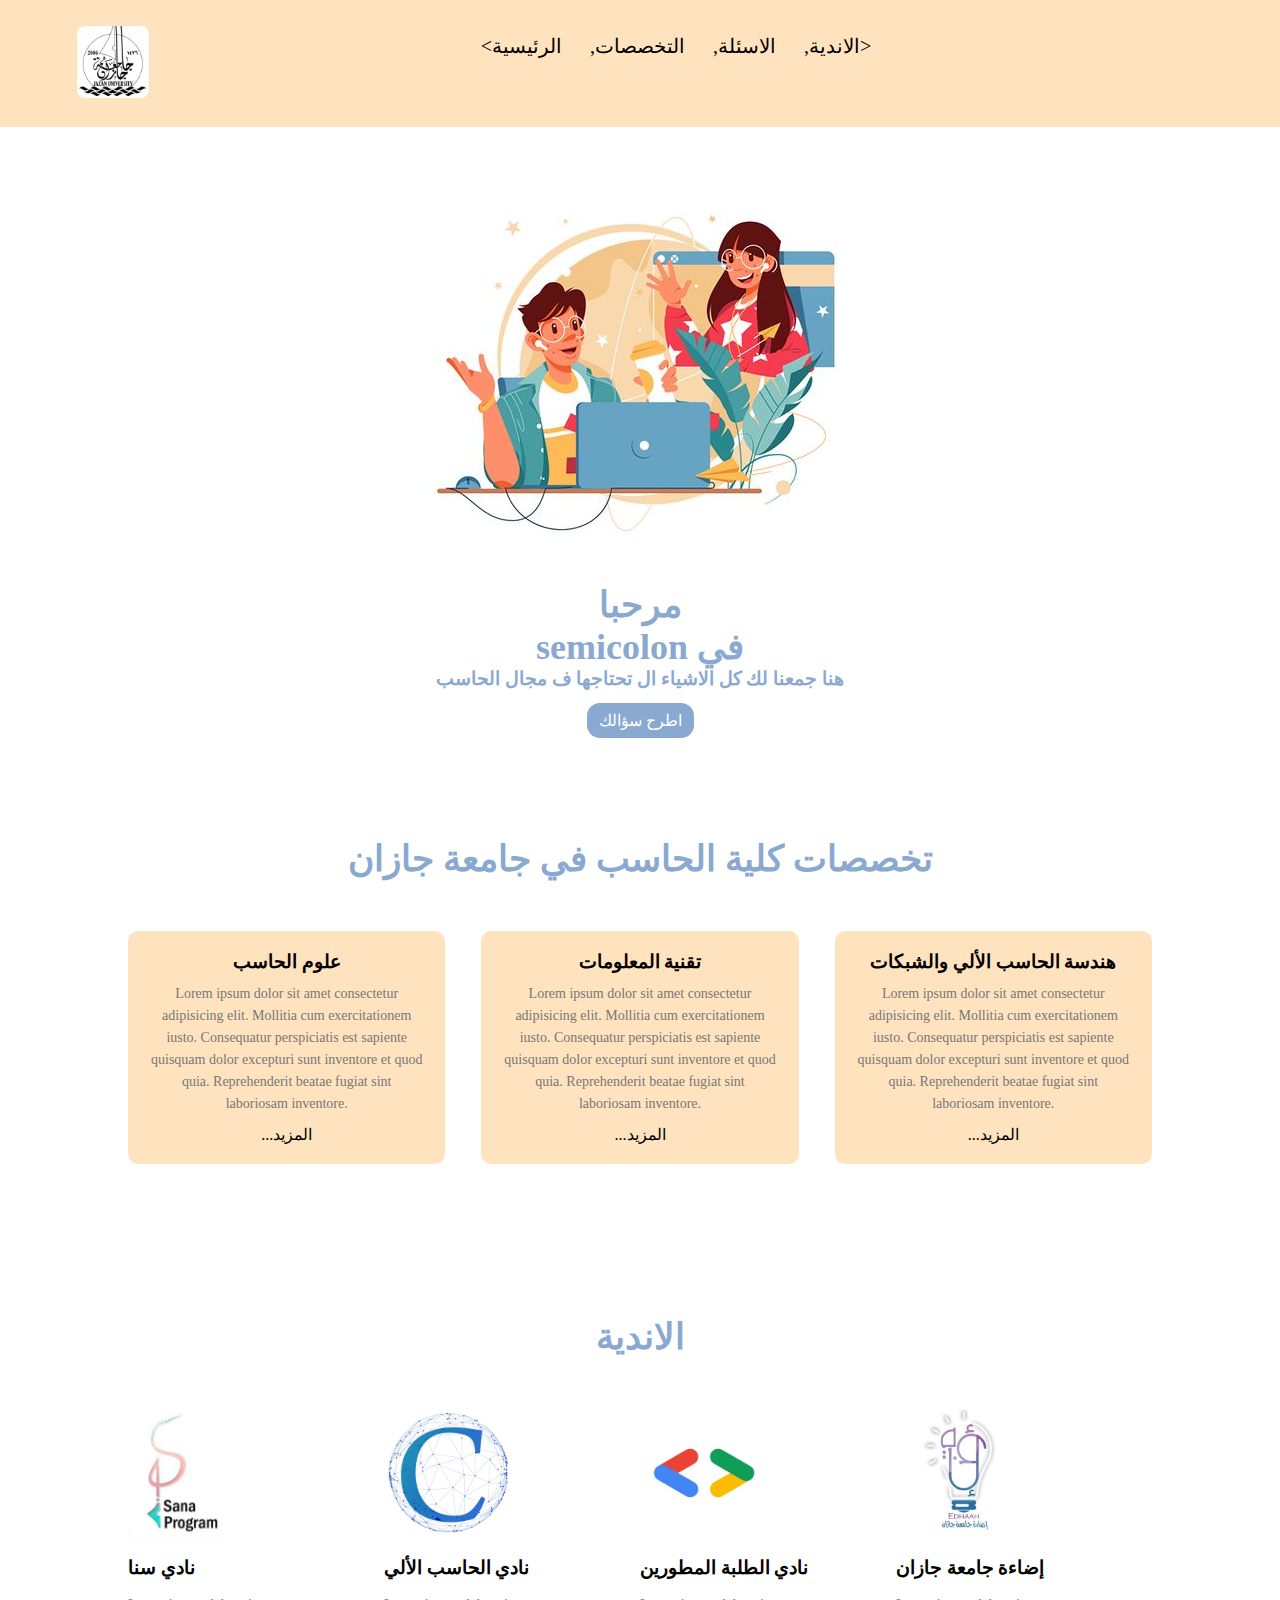
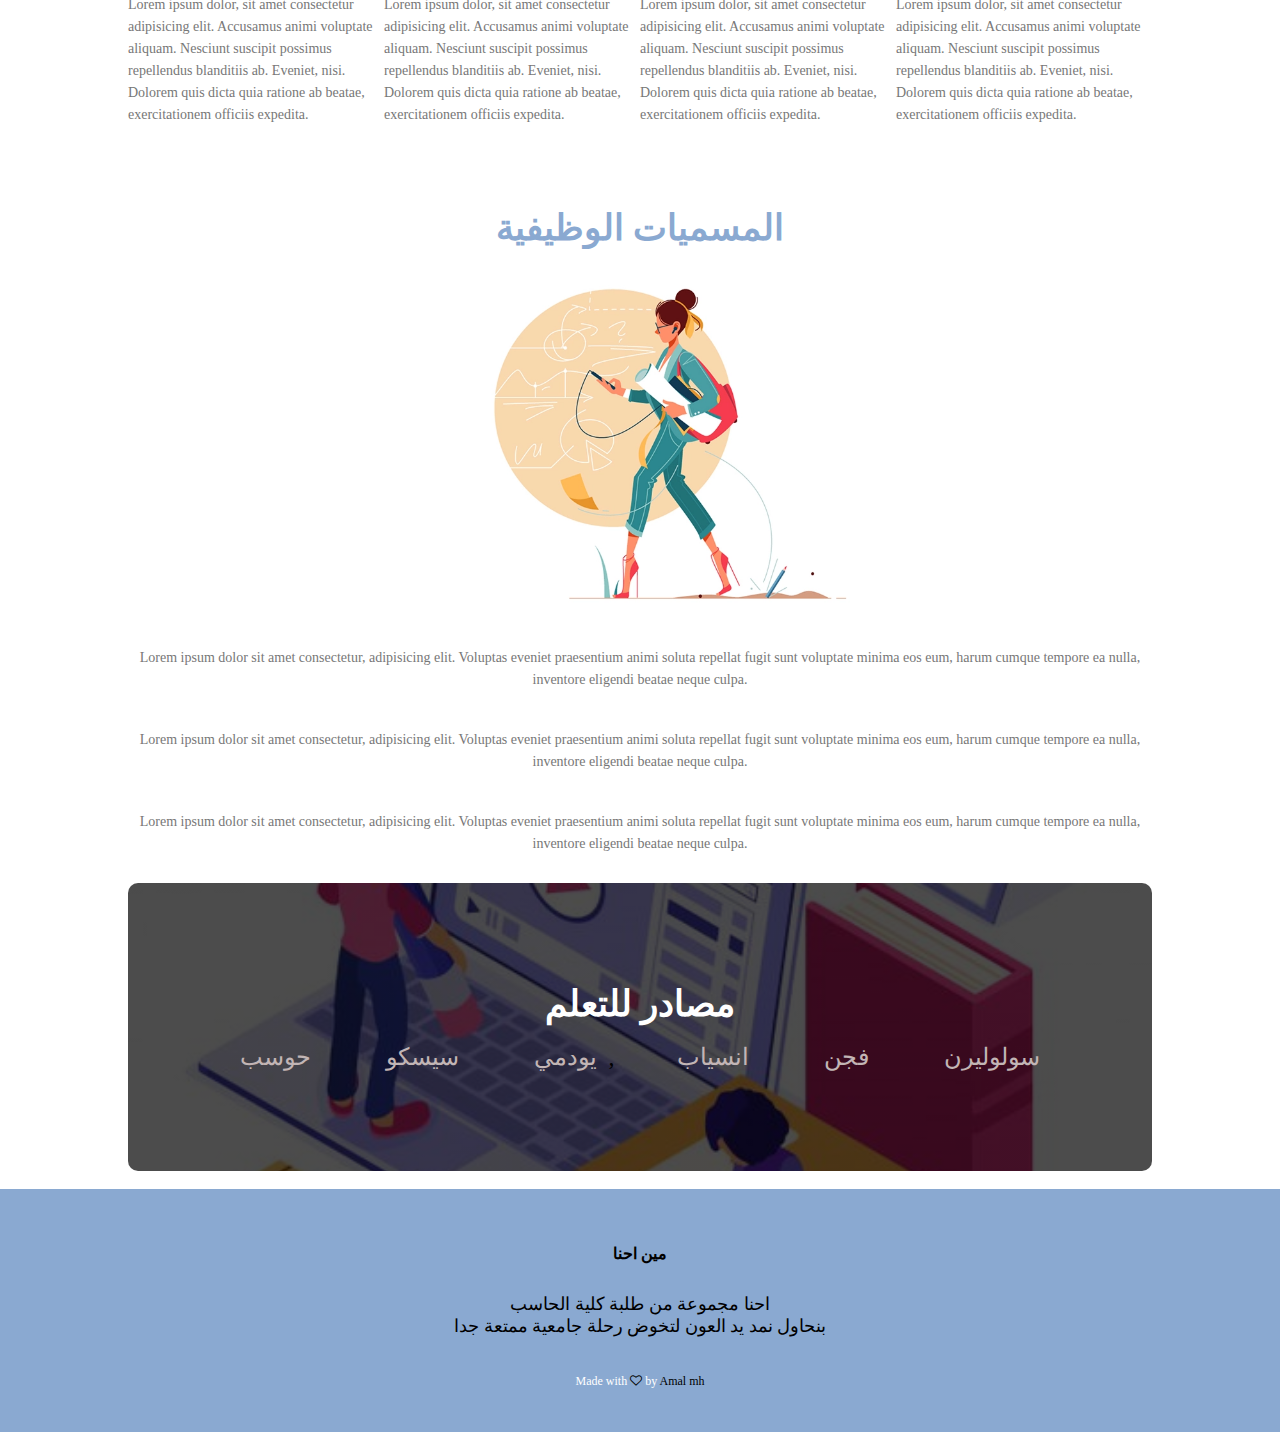
<file: index.html>
<!DOCTYPE html>
<html lang="en">
<head>
    <meta charset="UTF-8">
    <meta http-equiv="X-UA-Compatible" content="IE=edge">
    <meta name="viewport" content="width=device-width, initial-scale=1.0">
    <title>semicolon</title>
    <link rel="stylesheet" href="myStyle.css">
    <link rel="shortcut icon" href="img/logo.png" type="image/x-icon" sizes="300*300">
   <link rel="stylesheet" href="https://stackpath.bootstrapcdn.com/font-awesome/4.7.0/css/font-awesome.min.css">
</head>
<body>
    <!--main page-->
    <section class="header">
    
        <nav>
            <a title="النظام الاكاديمي" href="https://edugate.jazanu.edu.sa/jazan/init" class="logo" target="_blank"><img src="/img/jazan.jpg" alt=""></a>
            <div class="nav-links" id="navLinks">
                <i class="fa fa-times" onclick="hideMenu()"></i>
                <ul>
                    <li><a href="index.html"><الرئيسية</a></li>
                    <li><a href="megor.html"> ,التخصصات</a></li>
                    <li><a href="fqa.html">,الاسئلة</a></li>
                    <li><a href="club.html">,الاندية></a></li>
                </ul>
            </div>
            <i class="fa fa-bars" onclick="showMenu()"></i>
        </nav>
        <section class="main">

        <img class="m-photo" src="/img/mainfoto.jpg" alt="">
        <div class="box-text">
            <h1>مرحبا</h1>
            <h1>semicolon في</h1>
            <h3>
                هنا جمعنا لك كل الاشياء ال تحتاجها ف مجال الحاسب
            </h3>
        </div>
        <a href="https://twitter.com/edhaah_jazu" class="btn">اطرح سؤالك</a>
 
    </section>
    <section class="megor">

        <h1>تخصصات كلية الحاسب في جامعة جازان</h1>
        <div class="row">
            <div class="megor-col">
                <h3>علوم الحاسب</h3>
             
                <p>Lorem ipsum dolor sit amet consectetur adipisicing elit. Mollitia cum exercitationem iusto. Consequatur perspiciatis est sapiente quisquam dolor excepturi sunt inventore et quod quia. Reprehenderit beatae fugiat sint laboriosam inventore.</p>
                <a href="megor.html" class="more">...المزيد</a>   
            </div>
            <div class="megor-col">
                <h3>تقنية المعلومات</h3>
                <p>Lorem ipsum dolor sit amet consectetur adipisicing elit. Mollitia cum exercitationem iusto. Consequatur perspiciatis est sapiente quisquam dolor excepturi sunt inventore et quod quia. Reprehenderit beatae fugiat sint laboriosam inventore.</p>
                <a href="megor.html" class="more">...المزيد</a>          
             </div>
            <div class="megor-col">
                <h3>هندسة الحاسب الألي والشبكات  </h3>
                <p>Lorem ipsum dolor sit amet consectetur adipisicing elit. Mollitia cum exercitationem iusto. Consequatur perspiciatis est sapiente quisquam dolor excepturi sunt inventore et quod quia. Reprehenderit beatae fugiat sint laboriosam inventore.</p>
                <a href="megor.html" class="more">...المزيد</a>   
            </div>
        </div>
    </section>

    <section class="club">
        <h1>الاندية </h1>
        <div class="row">
            <div class="club-col">
                <img src="/img/photo_sana.jpg" alt="">
                <h3> نادي سنا </h3>
                <p>Lorem ipsum dolor, sit amet consectetur adipisicing elit. Accusamus animi voluptate aliquam. Nesciunt suscipit possimus repellendus blanditiis ab. Eveniet, nisi. Dolorem quis dicta quia ratione ab beatae, exercitationem officiis expedita.</p>
            </div>
            <div class="club-col">
                <img src="/img/photo_cs.jpg" alt="">

                <h3> نادي الحاسب الألي   </h3>
                <p>Lorem ipsum dolor, sit amet consectetur adipisicing elit. Accusamus animi voluptate aliquam. Nesciunt suscipit possimus repellendus blanditiis ab. Eveniet, nisi. Dolorem quis dicta quia ratione ab beatae, exercitationem officiis expedita.</p>
            </div>
            <div class="club-col">
                <img src="/img/photo_dsc.jpg" alt="">
                <h3>  نادي الطلبة المطورين </h3>
                <p>Lorem ipsum dolor, sit amet consectetur adipisicing elit. Accusamus animi voluptate aliquam. Nesciunt suscipit possimus repellendus blanditiis ab. Eveniet, nisi. Dolorem quis dicta quia ratione ab beatae, exercitationem officiis expedita.</p>
            </div>
            <div class="club-col">
                <img src="/img/edah.jpg" alt="">
                <h3>    إضاءة جامعة جازان </h3>
                <p>Lorem ipsum dolor, sit amet consectetur adipisicing elit. Accusamus animi voluptate aliquam. Nesciunt suscipit possimus repellendus blanditiis ab. Eveniet, nisi. Dolorem quis dicta quia ratione ab beatae, exercitationem officiis expedita.</p>
            </div>
        </div>

    </section>
    <section class="sub-main">
        <h1>المسميات الوظيفية</h1>
        <img class="n-photo" src="/img/mes.webp" alt="">
       <br>
       <div class="sub-text-box">
           <p>Lorem ipsum dolor sit amet consectetur, adipisicing elit. Voluptas eveniet praesentium animi soluta repellat fugit sunt voluptate minima eos eum, harum cumque tempore ea nulla, inventore eligendi beatae neque culpa.</p>
             <br>
              <p>Lorem ipsum dolor sit amet consectetur, adipisicing elit. Voluptas eveniet praesentium animi soluta repellat fugit sunt voluptate minima eos eum, harum cumque tempore ea nulla, inventore eligendi beatae neque culpa.</p>
           <br>
            <p>Lorem ipsum dolor sit amet consectetur, adipisicing elit. Voluptas eveniet praesentium animi soluta repellat fugit sunt voluptate minima eos eum, harum cumque tempore ea nulla, inventore eligendi beatae neque culpa.</p>

            <br>
           </div></section>
    <section class="learn">
        <h1>مصادر للتعلم</h1>
        <br>
        <ul class="learn-link">
            <li><a href="#">حوسب</a></li>
            <li><a href=""> سيسكو</a></li>
            <li><a href="">يودمي</a>,</a></li>
            <li><a href=""> انسياب</a></li>
            <li><a href="">فجن</a></li>
            <li><a href="">سولوليرن </a></li>
        </ul>
    </section>


<br>
<section class="footer">

    <h4>مين احنا</h4>
    <p>احنا مجموعة من طلبة كلية الحاسب <br>
         بنحاول نمد يد العون لتخوض رحلة جامعية ممتعة جدا
        </p>

      <p class="me">Made with <i class="fa fa-heart-o"></i>
         by <a href="cont.html" title="تواصل معي">Amal mh</a></p>




</section>

 <!--javasc for the menu in small dev-->
    <script src="java.js">

    </script>
</body>
</html>
</file>
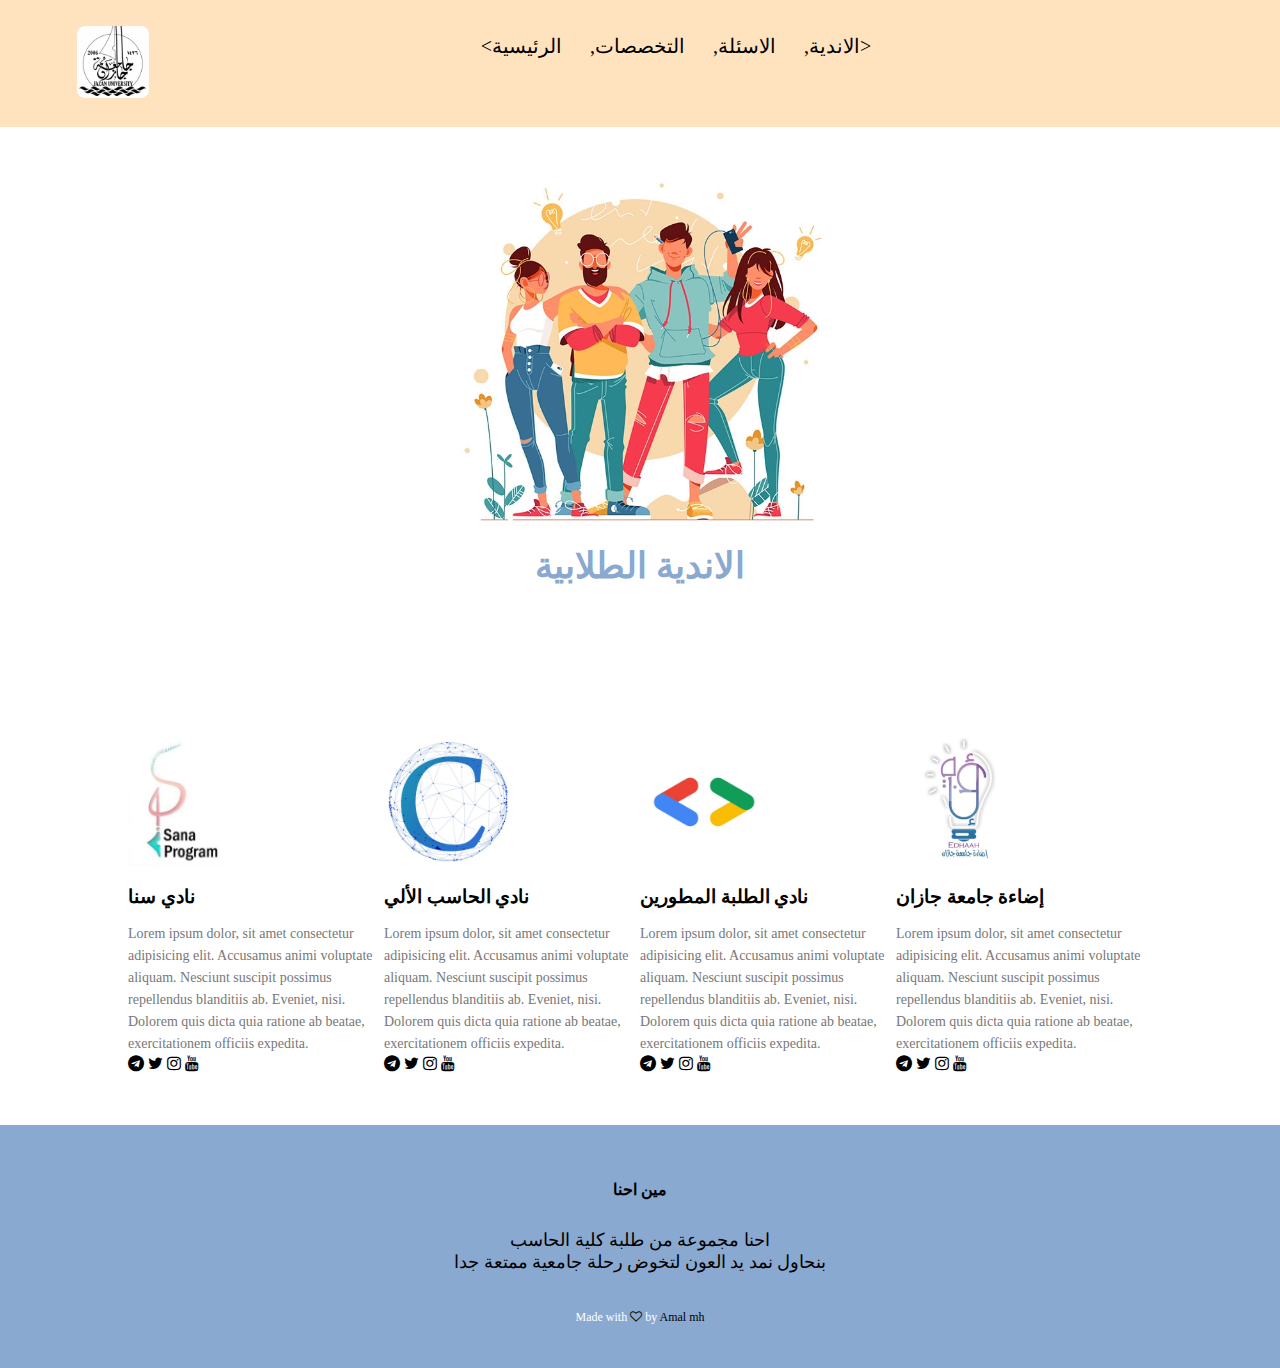
<file: club.html>
<!DOCTYPE html>
<html lang="en">
<head>
    <meta charset="UTF-8">
    <meta http-equiv="X-UA-Compatible" content="IE=edge">
    <meta name="viewport" content="width=device-width, initial-scale=1.0">
    <title>semicolon</title>
    <link rel="stylesheet" href="myStyle.css">
    <link rel="shortcut icon" href="img/logo.png" type="image/x-icon" sizes="300*300">
   <link rel="stylesheet" href="https://stackpath.bootstrapcdn.com/font-awesome/4.7.0/css/font-awesome.min.css">
</head>
<body>
    <!--main page-->
    <section class="header">
    
        <nav>
            <a title="النظام الاكاديمي" href="https://edugate.jazanu.edu.sa/jazan/init"
             class="logo" target="_blank"><img src="/img/jazan.jpg" alt=""></a>
            <div class="nav-links" id="navLinks">
                <i class="fa fa-times" onclick="hideMenu()"></i>
                <ul>
                    <li><a href="index.html"><الرئيسية</a></li>
                    <li><a href="megor.html"> ,التخصصات</a></li>
                    <li><a href="fqa.html">,الاسئلة</a></li>
                    <li><a href="club.html">,الاندية></a></li>
                </ul>
            </div>
            <i class="fa fa-bars" onclick="showMenu()"></i>
        </nav>
        <section class="main">

        <img class="n-photo" src="/img/club.webp" alt="">
        <div class="box-text">
            <h1>الاندية الطلابية</h1>
      
    </section>

    <section class="club">

        <div class="row">
            <div class="club-col">
                <img src="/img/photo_sana.jpg" alt="">
                <h3> نادي سنا </h3>
                <p>Lorem ipsum dolor, sit amet consectetur adipisicing elit. Accusamus animi voluptate aliquam. Nesciunt suscipit possimus repellendus blanditiis ab. Eveniet, nisi. Dolorem quis dicta quia ratione ab beatae, exercitationem officiis expedita.</p>
           
                <div class="icons">
                    <i class="fa fa-telegram"><a href=""></a></i>
                    <i class="fa fa-twitter"><a href=""></a></i>
                    <i class="fa fa-instagram"><a href=""></a></i>
                    <i class="fa fa-youtube"><a href=""></a></i>
                 </div>
           
            </div>
            <div class="club-col">
                <img src="/img/photo_cs.jpg" alt="">

                <h3> نادي الحاسب الألي   </h3>
                <p>Lorem ipsum dolor, sit amet consectetur adipisicing elit. Accusamus animi voluptate aliquam. Nesciunt suscipit possimus repellendus blanditiis ab. Eveniet, nisi. Dolorem quis dicta quia ratione ab beatae, exercitationem officiis expedita.</p>
                <div class="icons">
                    <i class="fa fa-telegram"><a href=""></a></i>
                    <i class="fa fa-twitter"><a href=""></a></i>
                    <i class="fa fa-instagram"><a href=""></a></i>
                    <i class="fa fa-youtube"><a href=""></a></i>
                 </div>
           
            </div>
            <div class="club-col">
                <img src="/img/photo_dsc.jpg" alt="">
                <h3>  نادي الطلبة المطورين </h3>
                <p>Lorem ipsum dolor, sit amet consectetur adipisicing elit. Accusamus animi voluptate aliquam. Nesciunt suscipit possimus repellendus blanditiis ab. Eveniet, nisi. Dolorem quis dicta quia ratione ab beatae, exercitationem officiis expedita.</p>
                <div class="icons">
                    <i class="fa fa-telegram"><a href=""></a></i>
                    <i class="fa fa-twitter"><a href=""></a></i>
                    <i class="fa fa-instagram"><a href=""></a></i>
                    <i class="fa fa-youtube"><a href=""></a></i>
                 </div>
           
            </div>
            <div class="club-col">
                <img src="/img/edah.jpg" alt="">
                <h3>    إضاءة جامعة جازان </h3>
                <p>Lorem ipsum dolor, sit amet consectetur adipisicing elit. Accusamus animi voluptate aliquam. Nesciunt suscipit possimus repellendus blanditiis ab. Eveniet, nisi. Dolorem quis dicta quia ratione ab beatae, exercitationem officiis expedita.</p>
                <div class="icons">
                    <i class="fa fa-telegram"><a href=""></a></i>
                    <i class="fa fa-twitter"><a href=""></a></i>
                    <i class="fa fa-instagram"><a href=""></a></i>
                    <i class="fa fa-youtube"><a href=""></a></i>
                 </div>
           
            </div>
        </div>

    </section>

<section class="footer">


    <h4>مين احنا</h4>
    <p>احنا مجموعة من طلبة كلية الحاسب <br>
         بنحاول نمد يد العون لتخوض رحلة جامعية ممتعة جدا
        </p>
      <p class="me">Made with <i class="fa fa-heart-o"></i>
         by <a href="cont.html" title="تواصل معي">Amal mh</a></p>




</section>

 <!--javasc for the menu in small dev-->
    <script src="java.js">

    </script>
</body>
</html>
</file>
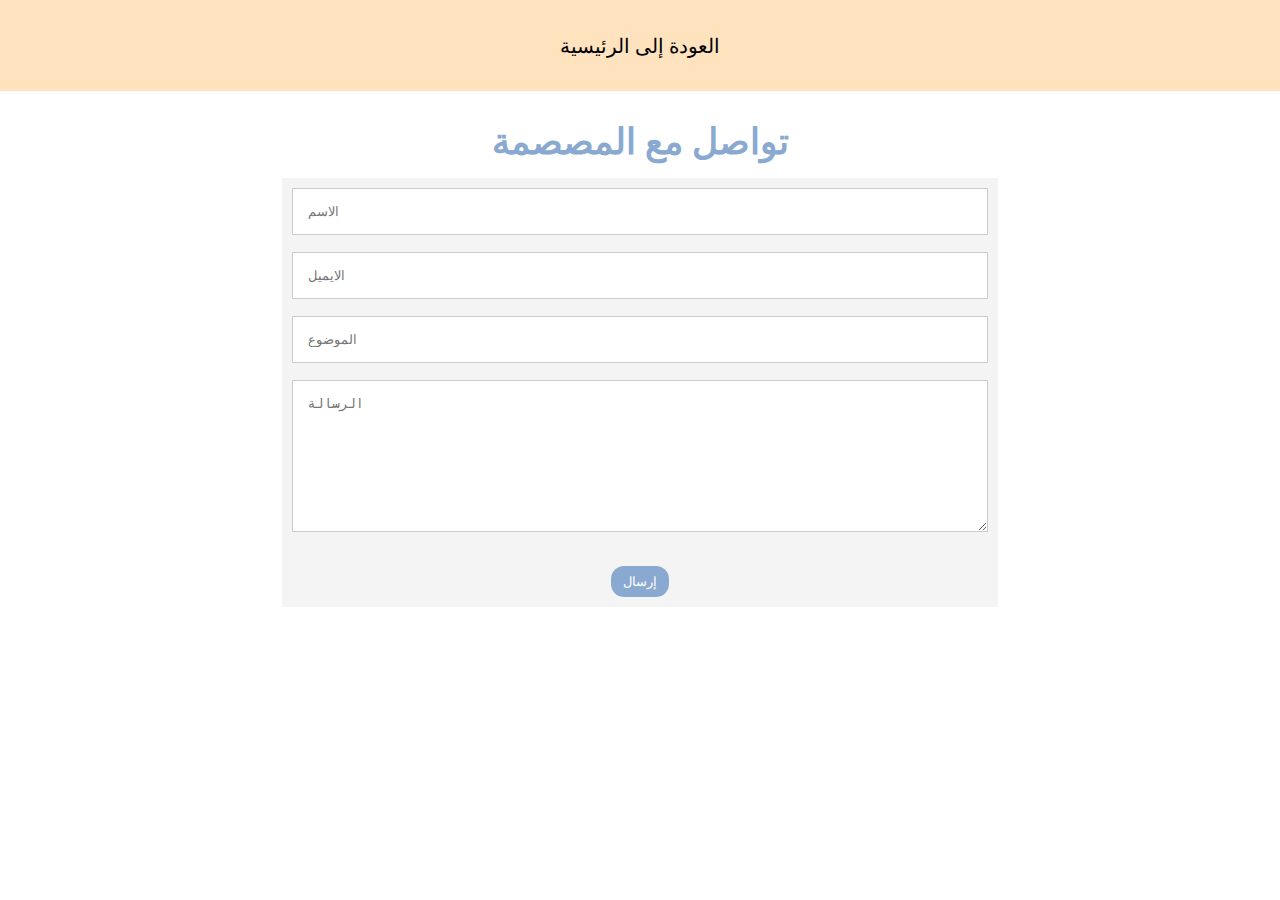
<file: cont.html>
<!DOCTYPE html>
<html lang="en">
<head>
    <meta charset="UTF-8">
    <meta http-equiv="X-UA-Compatible" content="IE=edge">
    <meta name="viewport" content="width=device-width, initial-scale=1.0">
    <title>semicolon</title>
    <link rel="stylesheet" href="myStyle.css">
    <link rel="shortcut icon" href="img/logo.png" type="image/x-icon" sizes="300*300">
   <link rel="stylesheet" href="https://stackpath.bootstrapcdn.com/font-awesome/4.7.0/css/font-awesome.min.css">
</head>
<body>
    <!--main page-->
    <section class="header">
    
        <nav>
            <div class="cont-links" >
                <ul>
                    <li><a href="index.html">العودة إلى الرئيسية</a></li>
                </ul>
            </div>
            </nav>
            <section class="main">
                <h1>تواصل مع المصصمة</h1>
                <div class="contact-col">
                    <form action="form.php" method="post">
                        <input type="text" name="name" placeholder="الاسم" required>
                        <input type="email" name="email" placeholder="الايميل" required>
                        <input type="text" name="subject" placeholder="الموضوع" required>
                        <textarea rows="8" name="message" placeholder="الرسالة"></textarea>
                        <button class="btn"> إرسال</button>
                    </form>
                 </div>
            
            </section>
            
</section>



</body>
</html>
</file>
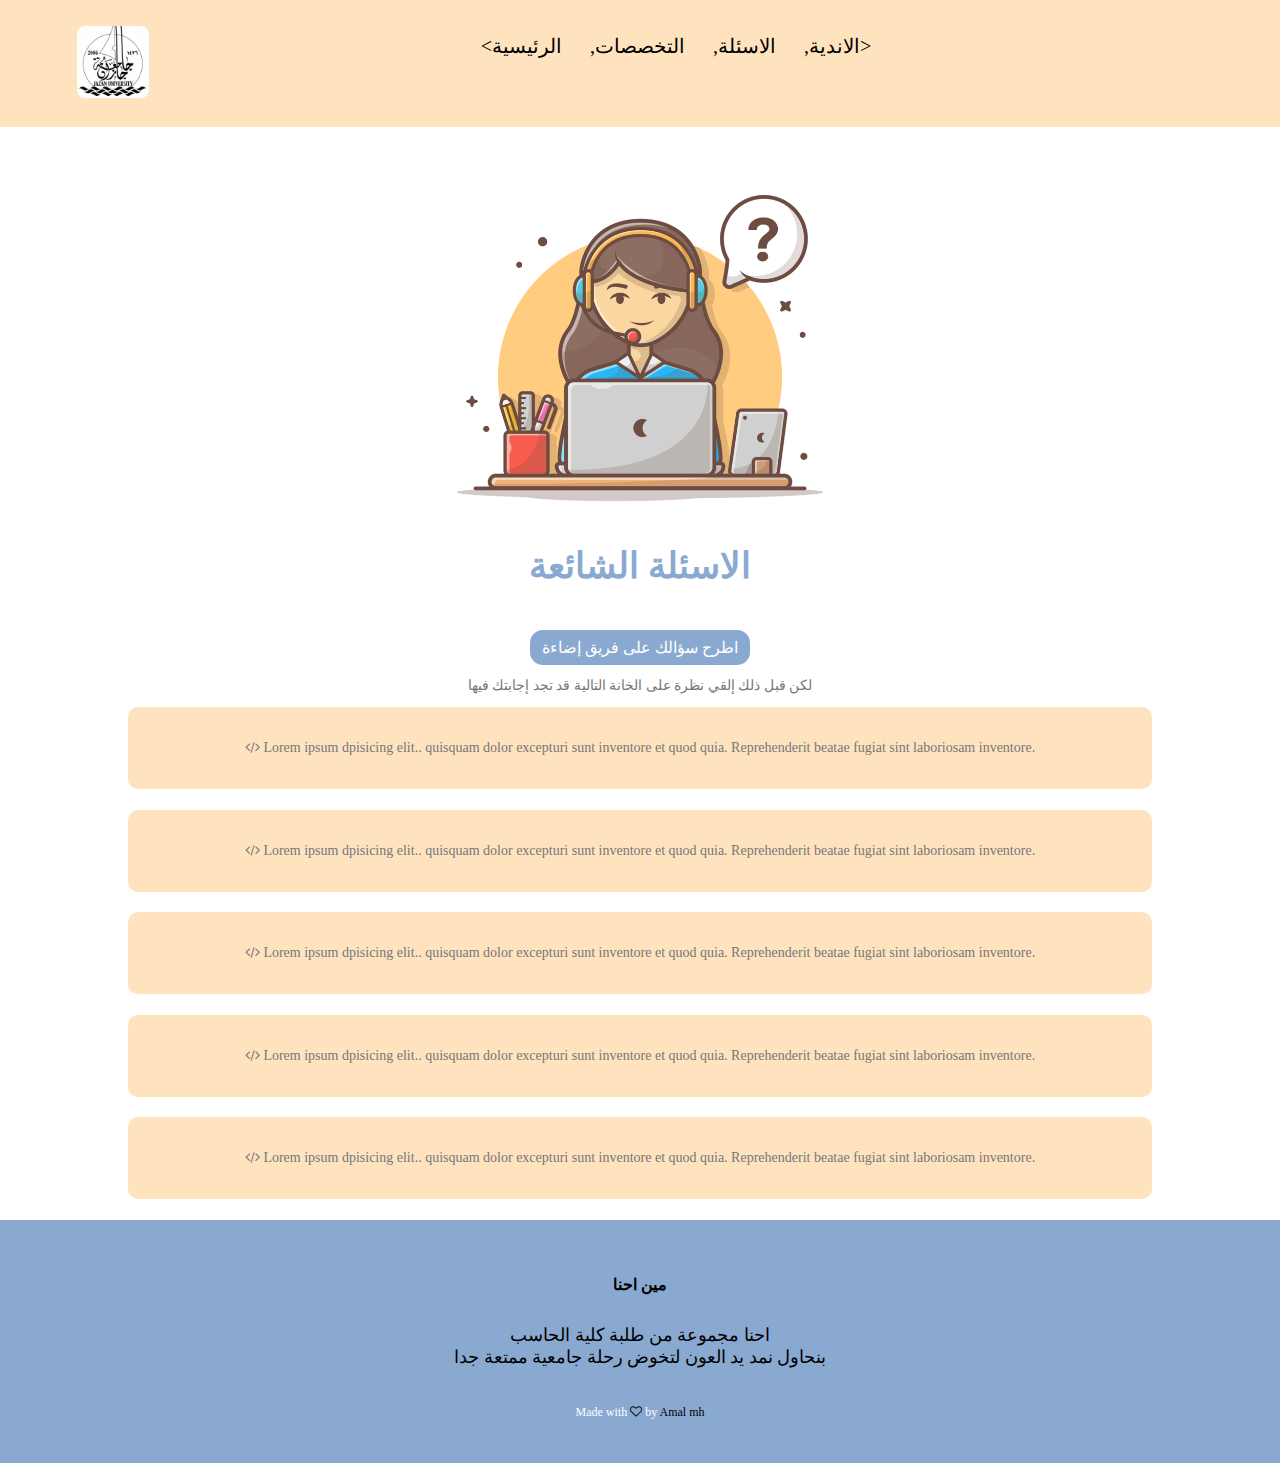
<file: fqa.html>
<!DOCTYPE html>
<html lang="en">
<head>
    <meta charset="UTF-8">
    <meta http-equiv="X-UA-Compatible" content="IE=edge">
    <meta name="viewport" content="width=device-width, initial-scale=1.0">
    <title>semicolon</title>
    <link rel="stylesheet" href="myStyle.css">
    <link rel="shortcut icon" href="img/logo.png" type="image/x-icon" sizes="300*300">
   <link rel="stylesheet" href="https://stackpath.bootstrapcdn.com/font-awesome/4.7.0/css/font-awesome.min.css">
</head>
<body>
    <!--main page-->
    <section class="header">
    
        <nav>
            <a title="النظام الاكاديمي" href="https://edugate.jazanu.edu.sa/jazan/init" 
            class="logo" target="_blank"><img src="/img/jazan.jpg" alt=""></a>
            <div class="nav-links" id="navLinks">
                <i class="fa fa-times" onclick="hideMenu()"></i>
                <ul>
                    <li><a href="index.html"><الرئيسية</a></li>
                    <li><a href="megor.html"> ,التخصصات</a></li>
                    <li><a href="fqa.html">,الاسئلة</a></li>
                    <li><a href="club.html">,الاندية></a></li>
                </ul>
            </div>
            <i class="fa fa-bars" onclick="showMenu()"></i>
        </nav>
        <section class="main">

        <img class="n-photo" src="/img/q&a.png" alt="">
        <div class="box-text">
            <h1>الاسئلة الشائعة </h1>
      
    </section>

    <section class="main">
        <a href="https://twitter.com/edhaah_jazu" class="btn">  اطرح سؤالك على فريق إضاءة</a>
        <p>لكن قبل ذلك إلقي نظرة على الخانة التالية قد تجد إجابتك فيها</p>

        <div class="fq-col">
            <p><i class="fa fa-code"></i> Lorem ipsum dpisicing elit..  quisquam dolor excepturi sunt inventore et quod quia. Reprehenderit beatae fugiat sint laboriosam inventore.</p>
        </div>
        <div class="fq-col">
            <p><i class="fa fa-code"></i> Lorem ipsum dpisicing elit..  quisquam dolor excepturi sunt inventore et quod quia. Reprehenderit beatae fugiat sint laboriosam inventore.</p>
        </div>
        <div class="fq-col">
            <p><i class="fa fa-code"></i> Lorem ipsum dpisicing elit..  quisquam dolor excepturi sunt inventore et quod quia. Reprehenderit beatae fugiat sint laboriosam inventore.</p>
        </div>
        <div class="fq-col">
            <p><i class="fa fa-code"></i> Lorem ipsum dpisicing elit..  quisquam dolor excepturi sunt inventore et quod quia. Reprehenderit beatae fugiat sint laboriosam inventore.</p>
        </div>
        <div class="fq-col">
            <p><i class="fa fa-code"></i> Lorem ipsum dpisicing elit..  quisquam dolor excepturi sunt inventore et quod quia. Reprehenderit beatae fugiat sint laboriosam inventore.</p>
        </div>
 
    </section>

<section class="footer">

    <h4>مين احنا</h4>
    <p>احنا مجموعة من طلبة كلية الحاسب <br>
         بنحاول نمد يد العون لتخوض رحلة جامعية ممتعة جدا
        </p>
      <p class="me">Made with <i class="fa fa-heart-o"></i>
         by <a href="cont.html" title="تواصل معي">Amal mh</a></p>




</section>

 <!--javasc for the menu in small dev-->
    <script src="java.js">

    </script>
</body>
</html>
</file>
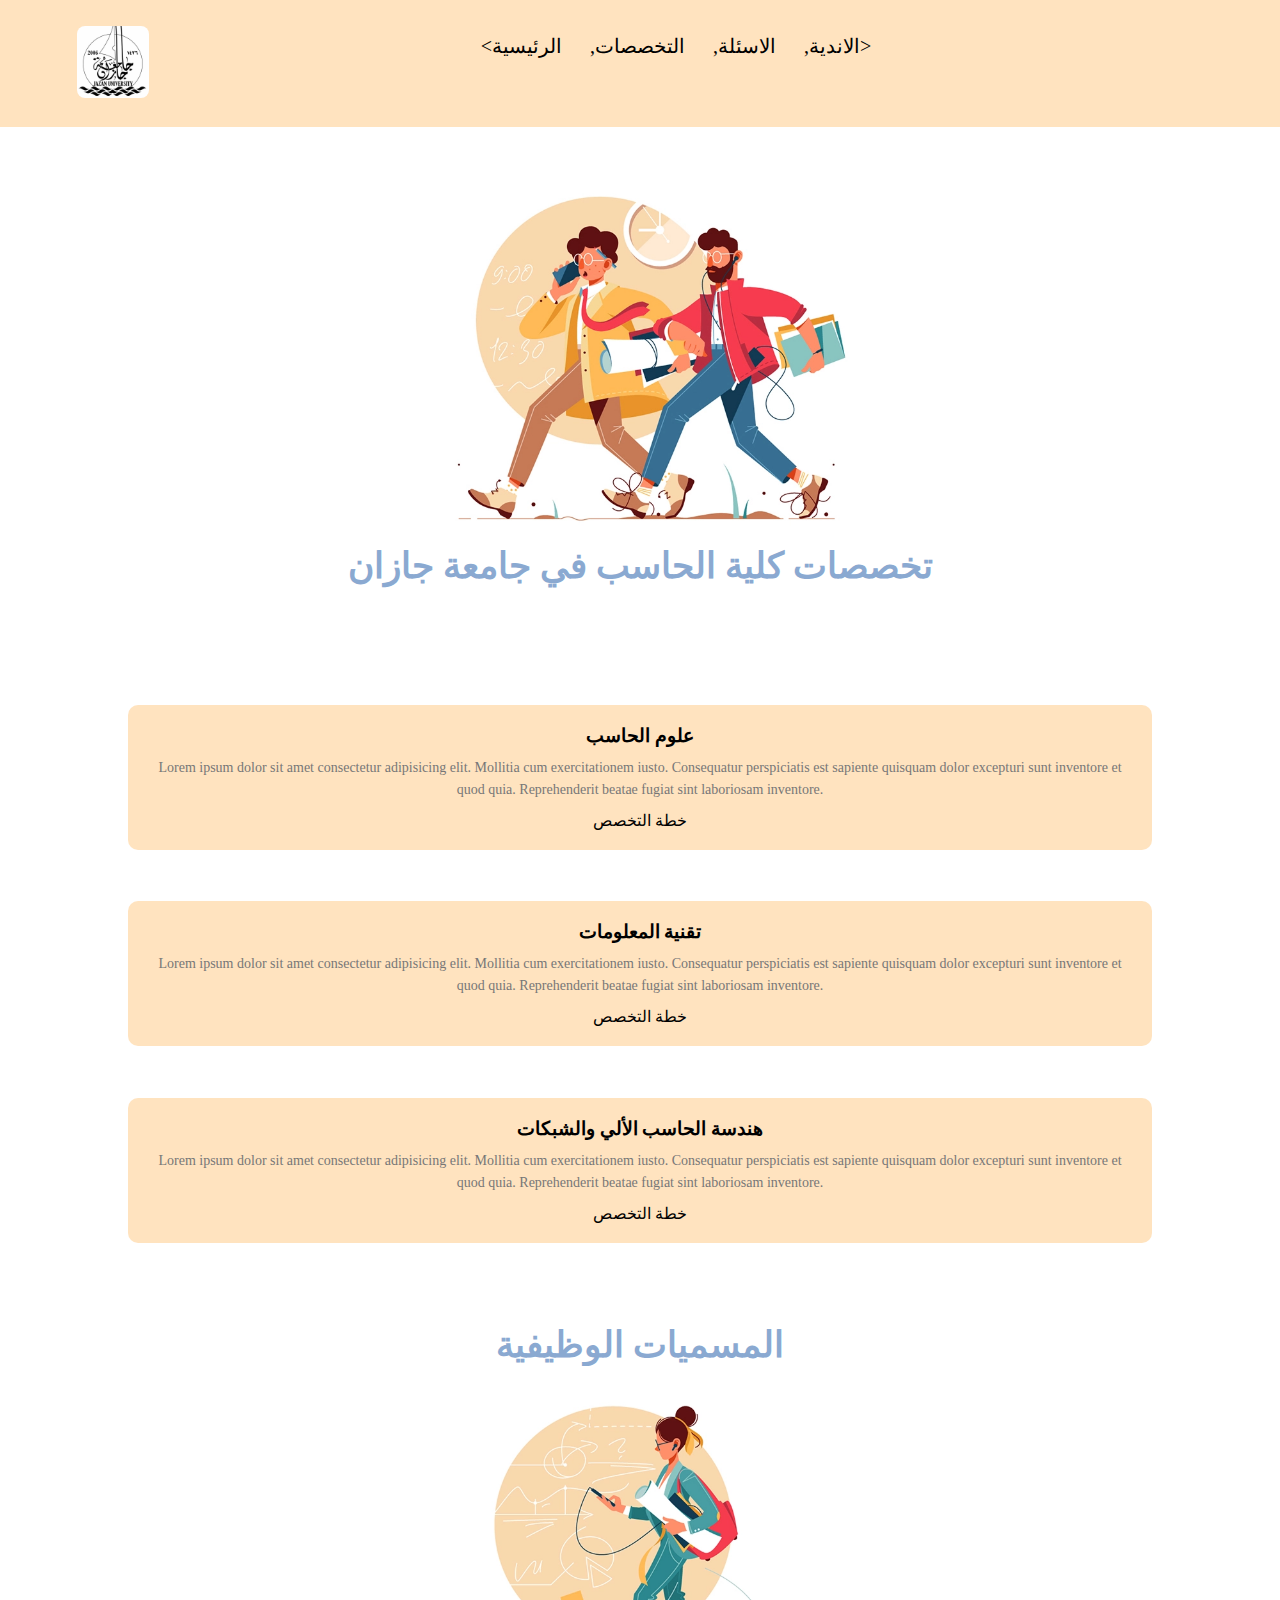
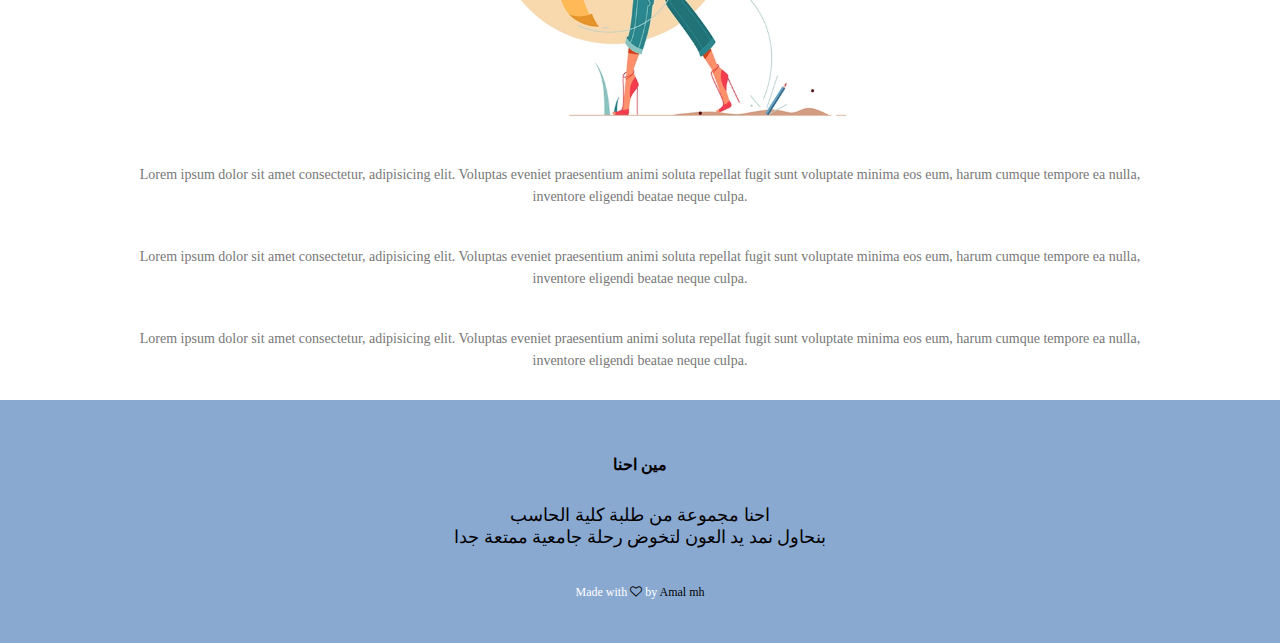
<file: megor.html>
<!DOCTYPE html>
<html lang="en">
<head>
    <meta charset="UTF-8">
    <meta http-equiv="X-UA-Compatible" content="IE=edge">
    <meta name="viewport" content="width=device-width, initial-scale=1.0">
    <title>semicolon</title>
    <link rel="stylesheet" href="myStyle.css">
    <link rel="shortcut icon" href="img/logo.png" type="image/x-icon" sizes="300*300">
   <link rel="stylesheet" href="https://stackpath.bootstrapcdn.com/font-awesome/4.7.0/css/font-awesome.min.css">
</head>
<body>
    <!--main page-->
    <section class="header">
    
        <nav>
            <a title="النظام الاكاديمي" href="https://edugate.jazanu.edu.sa/jazan/init"
             class="logo" target="_blank"><img src="/img/jazan.jpg" alt=""></a>
            <div class="nav-links" id="navLinks">
                <i class="fa fa-times" onclick="hideMenu()"></i>
                <ul>
                    <li><a href="index.html"><الرئيسية</a></li>
                    <li><a href="megor.html"> ,التخصصات</a></li>
                    <li><a href="fqa.html">,الاسئلة</a></li>
                    <li><a href="club.html">,الاندية></a></li>
                </ul>
            </div>
            <i class="fa fa-bars" onclick="showMenu()"></i>
        </nav>
        <section class="main">

        <img class="n-photo" src="/img/mager.webp" alt="">
        <div class="box-text">
            <h1>تخصصات كلية الحاسب في جامعة جازان</h1>

      
    </section>
    <section class="megor">
        <br>
            <div class="megor-col">
                <h3>علوم الحاسب</h3>
             
                <p>Lorem ipsum dolor sit amet consectetur adipisicing elit. Mollitia cum exercitationem iusto. Consequatur perspiciatis est sapiente quisquam dolor excepturi sunt inventore et quod quia. Reprehenderit beatae fugiat sint laboriosam inventore.</p>
                <a href="#" class="more">خطة التخصص</a>   
            </div>
            <div class="megor-col">
                <h3>تقنية المعلومات</h3>
                <p>Lorem ipsum dolor sit amet consectetur adipisicing elit. Mollitia cum exercitationem iusto. Consequatur perspiciatis est sapiente quisquam dolor excepturi sunt inventore et quod quia. Reprehenderit beatae fugiat sint laboriosam inventore.</p>
                <a href="#" class="more">خطة التخصص</a>        
             </div>
            <div class="megor-col">
                <h3>هندسة الحاسب الألي والشبكات  </h3>
                <p>Lorem ipsum dolor sit amet consectetur adipisicing elit. Mollitia cum exercitationem iusto. Consequatur perspiciatis est sapiente quisquam dolor excepturi sunt inventore et quod quia. Reprehenderit beatae fugiat sint laboriosam inventore.</p>
                <a href="#" class="more">خطة التخصص</a>   
            </div>
    </section>
    <section class="sub-main">
             <h1>المسميات الوظيفية</h1>
             <img class="n-photo" src="/img/mes.webp" alt="">
            <br>
            <div class="sub-text-box">
                <p>Lorem ipsum dolor sit amet consectetur, adipisicing elit. Voluptas eveniet praesentium animi soluta repellat fugit sunt voluptate minima eos eum, harum cumque tempore ea nulla, inventore eligendi beatae neque culpa.</p>
                  <br>
                   <p>Lorem ipsum dolor sit amet consectetur, adipisicing elit. Voluptas eveniet praesentium animi soluta repellat fugit sunt voluptate minima eos eum, harum cumque tempore ea nulla, inventore eligendi beatae neque culpa.</p>
                <br>
                 <p>Lorem ipsum dolor sit amet consectetur, adipisicing elit. Voluptas eveniet praesentium animi soluta repellat fugit sunt voluptate minima eos eum, harum cumque tempore ea nulla, inventore eligendi beatae neque culpa.</p>
   
                 <br>
                </div></section>




<section class="footer">

    <h4>مين احنا</h4>
    <p>احنا مجموعة من طلبة كلية الحاسب <br>
         بنحاول نمد يد العون لتخوض رحلة جامعية ممتعة جدا
        </p>

      <p class="me">Made with <i class="fa fa-heart-o"></i>
         by <a href="cont.html" title="تواصل معي">Amal mh</a></p>




</section>

 <!--javasc for the menu in small dev-->
    <script src="java.js">

    </script>
</body>
</html>
</file>
<file: myStyle.css>
* {
    margin: 0;
    padding: 0;
    text-decoration: none;
    box-sizing: border-box;
}
.header {
    min-height: 100vh;
    width: 100%;
}
nav {
    display: flex;
    padding: 2% 6%;
    text-align: center;
    justify-content: space-between;
    background-color: rgba(255, 172, 64, 0.336);
}
nav .fa {
    display: none;
}
.logo img {
    height: 8vh;
  border-radius: 8px;
}
.nav-links {
    flex: 1;
    text-align: center;
}
.nav-links ul li {
    list-style: none;
    display: inline-block;
    padding: 8px 12px;
    position: relative;
}
.nav-links ul li a {
    color: rgb(0, 0, 0);
    font-size: 20px;
}
.nav-links ul li::after {
    content: '';
    width: 0%;
    height: 2px;
    background: #ffffff;
    display: block ;
    margin: auto;
    transition: 0.5s;
}
.nav-links ul li:hover::after {
    width: 100%;
}
@media(max-width: 700px){
     nav .fa { margin: 10px; font-size: 22px;cursor: pointer;}
     .nav-links ul{padding: 30px;}
     nav .fa-times{ float: left;}
     .m-photo {width: 80vw;} 
     nav li { float: right;}
     .nav-links ul li {display: block;}
     .nav-links{position: fixed; background: #ffffff; height: 100vh; width: 200px; top: 0; right: -200px; text-align: left; z-index: 2; transition: 1s;}
     nav .fa {display: block;color: rgb(0, 0, 0); margin: 10px;font-size: 22px;cursor: pointer;}
     .row{ flex-direction: column; }
     nav a {display: block;}

}
.main {
    margin: auto;
    color: #8aa9d1;
    text-align: center;
    width: 80%;
    padding-top: 30px ;
}
.btn{
    color: rgb(255, 255, 255);
    background-color: #8aa9d1;
    border-radius: 13px ;
    border: 0px;
    display: inline-block;
    padding: 8px 12px;
    position: relative;
    margin-top: 13px;
}
.btn:hover{
    color: #000000;
}

/*******megor**************/
.megor {
    margin: auto ;
    padding-top:100px;
    width: 80%;
    text-align: center;
}
h1 {
    font-size: 36px;
    font-weight: 600;
    color: #8aa9d1;
}
p {
    color: #777;
    font-size: 14px;
    font-weight: 300;
    line-height: 22px;
    padding: 10px
}

.row {
    margin-top: 5%;
    display: flex;
    justify-content: space-between;
}
.megor-col {
    flex-basis: 31%;
    background-color: rgba(255, 172, 64, 0.336);
    border-radius: 10px;
    margin-bottom:5%;
    padding: 20px 12px;
    transition: 0.5s;
}

.megor-col:hover {
    box-shadow: 0 0 20px 0 rgba(0, 0, 0, 0.2);
}
/*********footor************/
.footer {

    width: 100%;
    text-align: center;
    padding: 30px 0;
    background-color: #8aa9d1;
}
.footer h4 {
    margin-top: 25px ;
    margin-bottom: 20px;
    font-weight: 600 ;
}
.footer p {
    color: #000;
    font-size: large;
}
.footer .me {
    color: rgb(255, 255, 255);
    margin-top: 13px;
    font-size: 12px;
}
.me a {
    color: black;
}
.me a:hover {
    color: #667b97;
}
.fa-heart-o {
    color:rgb(0, 0, 0);
}
/*****************/
.learn{
   
    margin: auto;
    width: 80%;
    background-image: linear-gradient(rgba(0,0,0,0.7),rgba(0,0,0,0.7)), url(/img/learnbackground.jpg) ;
    background-position: center;
    background-size: cover;
    border-radius: 10px;

    padding: 100px;
}
.learn h1 {
    color: #fff;
    padding: 0;  
      text-align: center;
}

/*************club****/
.club {
    width: 80%;
    margin: auto;
    text-align: center;
    padding-top: 100px;
}
.club-col {
    flex-basis: 50%;
    border-radius: 10px;
    margin-bottom: 5%;
    text-align: left;
}
.club-col img {
    width: 50%;
}
.club-col p {
    padding: 0;
}
.club-col h3 {
    margin-top: 16px;
    margin-bottom: 15px;
    text-align: left;
}
.learn-link {
    display: flex;
    text-align: center;
    justify-content: space-between;
    list-style: none;
    font-size: 24px;
}
.learn-link a {
    color: #c2b5b5;
    margin: 12px;
}
.learn-link a:hover {
    color: #667b97;
}
.n-photo{
    width: 50%;
}
@media (max-width: 700px) {
.learn-link{ display: block;}
.learn-link li {margin: auto; height: 45px; }
.n-photo {width: 60%;}
h1 {font-size: 24px;}
.club-col img {width: 25%;}
}

.more{
    color: #000;
}
.more:hover {
    color: #777;
}

.sub-main {
    margin: auto;
    color: #8aa9d1;
    text-align: center;
    width: 80%;
    padding-top: 30px ;
}
.sub-box{
    text-align: right;
}
.sub-box h3{
    text-align: right;
}
.fq-col {
    background-color: rgba(255, 172, 64, 0.336);
    border-radius: 10px;
    margin-bottom:2%;
    padding: 20px 12px;
}
/***************cont link*********************/
.cont-links {
    text-align: center;
    width: 100%;
}
.cont-links ul li {
    list-style: none;
    display: inline-block;
    padding: 8px 12px;
    position: relative;
}
.cont-links ul li a {
    color: rgb(0, 0, 0);
    font-size: 20px;
}

/*************form*/
.contact-col {
    flex-basis: 48%;
    margin-bottom: 30px;
    width: 70%;
    margin: auto;
    padding: 10px;
    margin-top: 15px;
    background-color: rgba(85, 85, 85, 0.062);

}
.contact-col div {
    display: flex;
    align-items: center;
    margin-bottom: 48px;
}

.contact-col div h5 {
    font-size: 20px;
    margin-bottom: 5px;
    color: #555;
    font-weight: 400;
}
.contact-col input, .contact-col textarea {
    width: 100%;
    padding: 15px;
    margin-bottom: 17px;
    outline: none;
    border: 1px solid #ccc;
}
</file>
